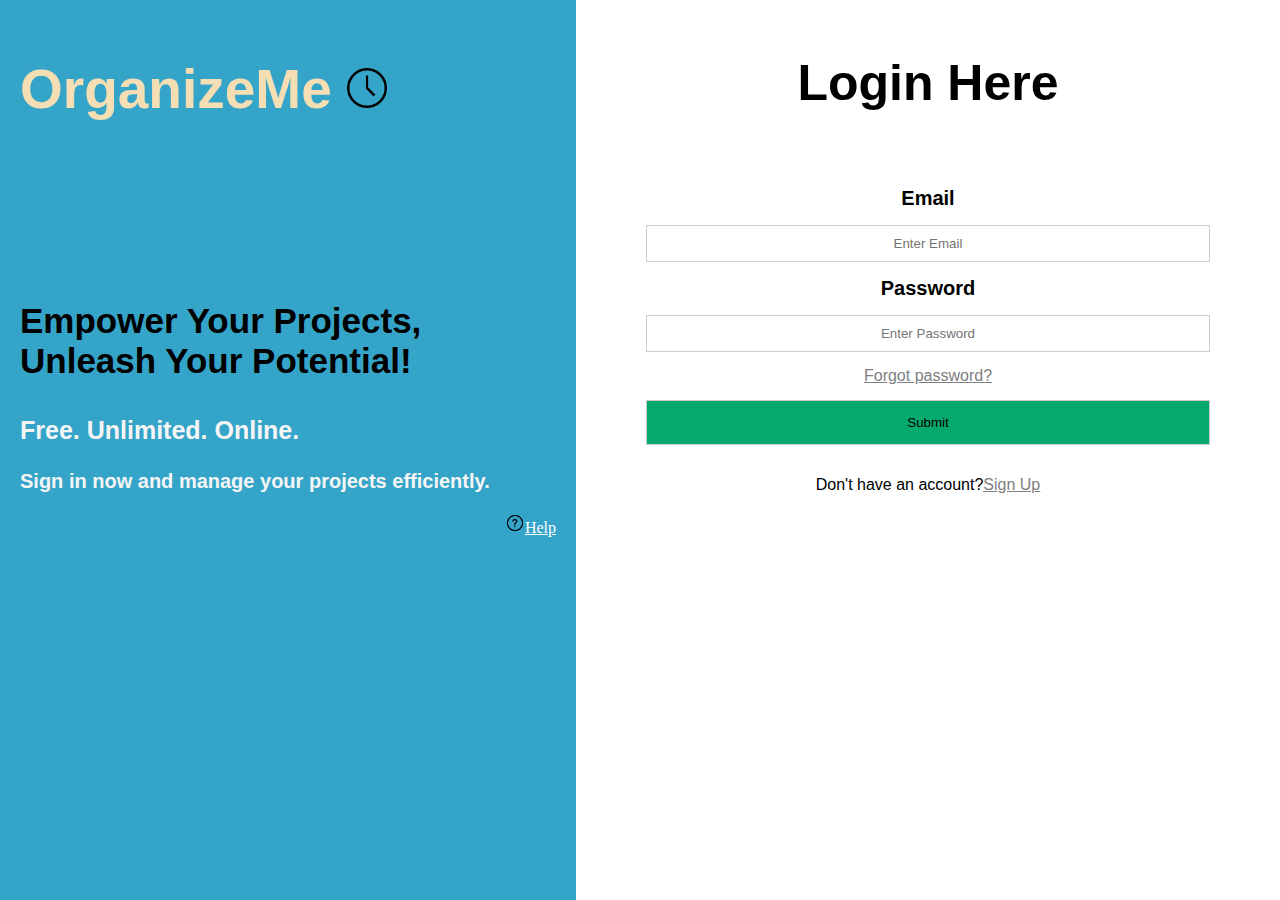
<file: OrganizeMe Frontend/index.html>
<!DOCTYPE html>
<html lang="en">
<head>
    <meta charset="UTF-8">
    <meta name="viewport" content="width=device-width, initial-scale=1.0">
    <link rel="stylesheet" href="style.css">
    <title>Login</title>
</head>
<body>
    <div class="container">
        <div class="left-div">
            <div class="content">
                <h1 id="logo">OrganizeMe <img  src="images/clk.png" style="height: 40px;"> </h1>
                <div ><p id="tagline">Empower Your Projects,<br>Unleash Your Potential!</p>
                <p id="p2">Free. Unlimited. Online.</p>
                <p id="p3">Sign in now and manage your projects efficiently.</p>
                </div>
                <p style="text-align: right;">
                <span><img src="images/help.png" style="height: 20px;"><a href="help.html" style="color: white; font-family: cursive;">Help</a></span>
                </p>
            </div>
        </div><!--Left-Div Ending-->
        <div class="right-div">
            <h1 id="log">Login Here</h1>
            <div id="login-box">
            <form method="post">
                <label for="email"><b>Email</b></label><br>
                <input type="email" name="email" placeholder="Enter Email" /><br>
                <label for="password"><b>Password</b></label><br>
                <input type="password" name="password" placeholder="Enter Password" /><br>
                <span class="psw"><a href="change_password.html">Forgot password?</a></span>
                <input id="button" type="button" name="submit" value="Submit" onclick="location.href='dashboard.html';"/>
                
                <p>Don't have an account?<a href="signup.html">Sign Up</a></p>
            </form>
            
            </div><!--Login-Box Div Ending-->
        
        </div><!--Right-Div Ending-->
    </div><!--Container Div Ending-->
</body>
</html>
</file>
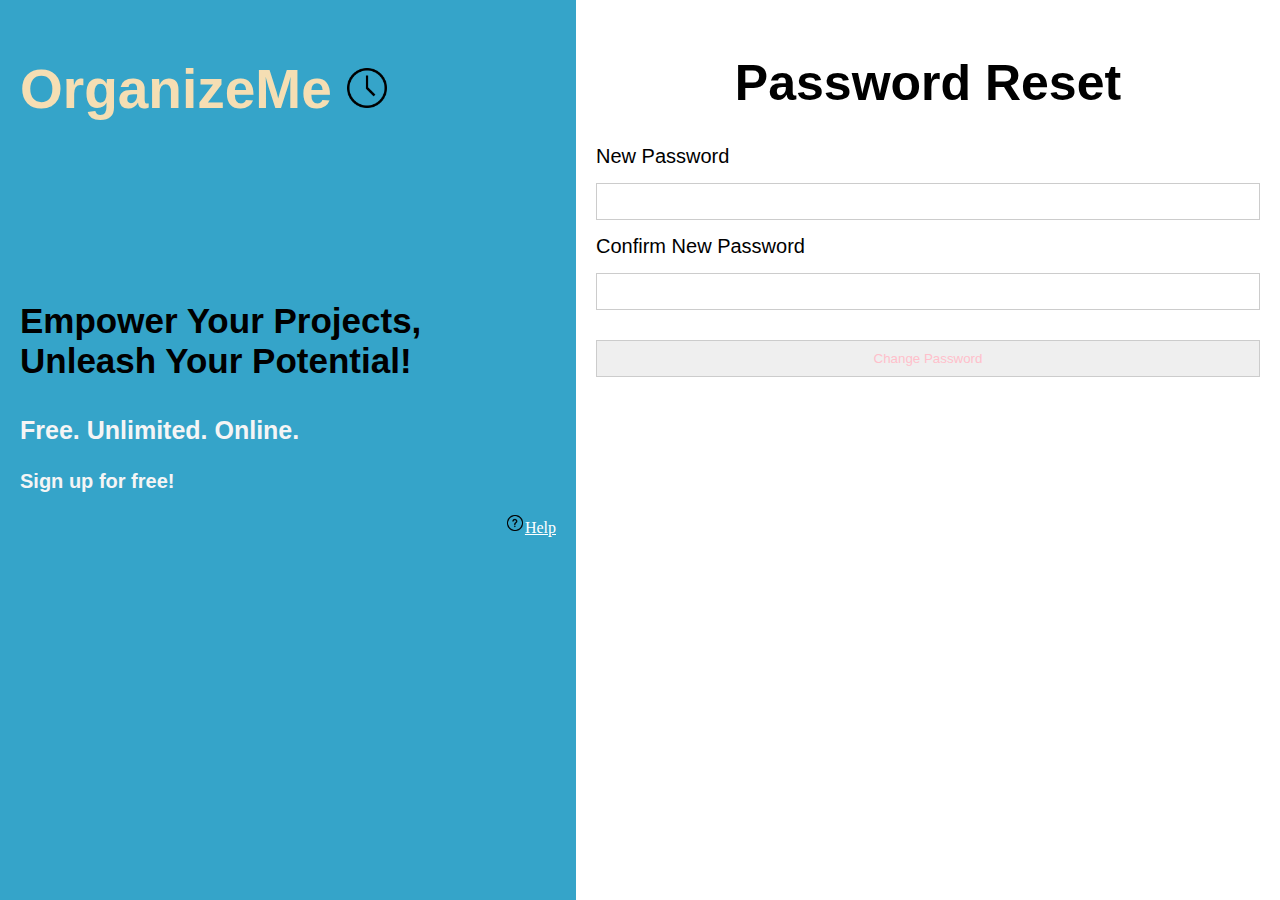
<file: OrganizeMe Frontend/change_password.html>
<html lang="en">
<head>
    <meta charset="UTF-8">
    <meta name="viewport" content="width=device-width, initial-scale=1.0">
    <link rel="stylesheet" href="style.css">
    <title>SignUp</title>
</head>
<body>
    <div class="container">
        <div class="left-div">
            <div class="content">
                <h1 id="logo">OrganizeMe <img  src="images/clk.png" style="height: 40px;"> </h1>
                <div ><p id="tagline">Empower Your Projects,<br>Unleash Your Potential!</p>
                <p id="p2">Free. Unlimited. Online.</p>
                <p id="p3">Sign up for free!</p>
                </div>
                <p style="text-align: right;">
                    <span><img src="images/help.png" style="height: 20px;"><a href="help.html" style="color: white; font-family: cursive;">Help</a></span>
                </p>
                
            </div>
        </div><!--Left-Div Ending-->
        <div class="right-div">
            <h1 id="change_pwd" style="text-align: center;">Password Reset</h1>
            <div id="change-pwd-box">
                <form action="" method="post">
                <input type="hidden" name="email" value="<?php echo $email; ?>">
                        <label for="new_password">New Password</label>
                        <input type="password" name="new_password" required />
                        <br>
                        <label for="confirm_password">Confirm New Password</label>
                        <input type="password" name="confirm_password" required />
                        <br>
                        <input id="button2" type="submit" name="change_password" value="Change Password" style="color:pink;"/>
                    </form>
                    
            </div><!--Signup-box Div Ending-->
        
        </div><!--Right-Div Ending-->
    </div><!--Container Div Ending-->
    
</body>
</html>
</file>
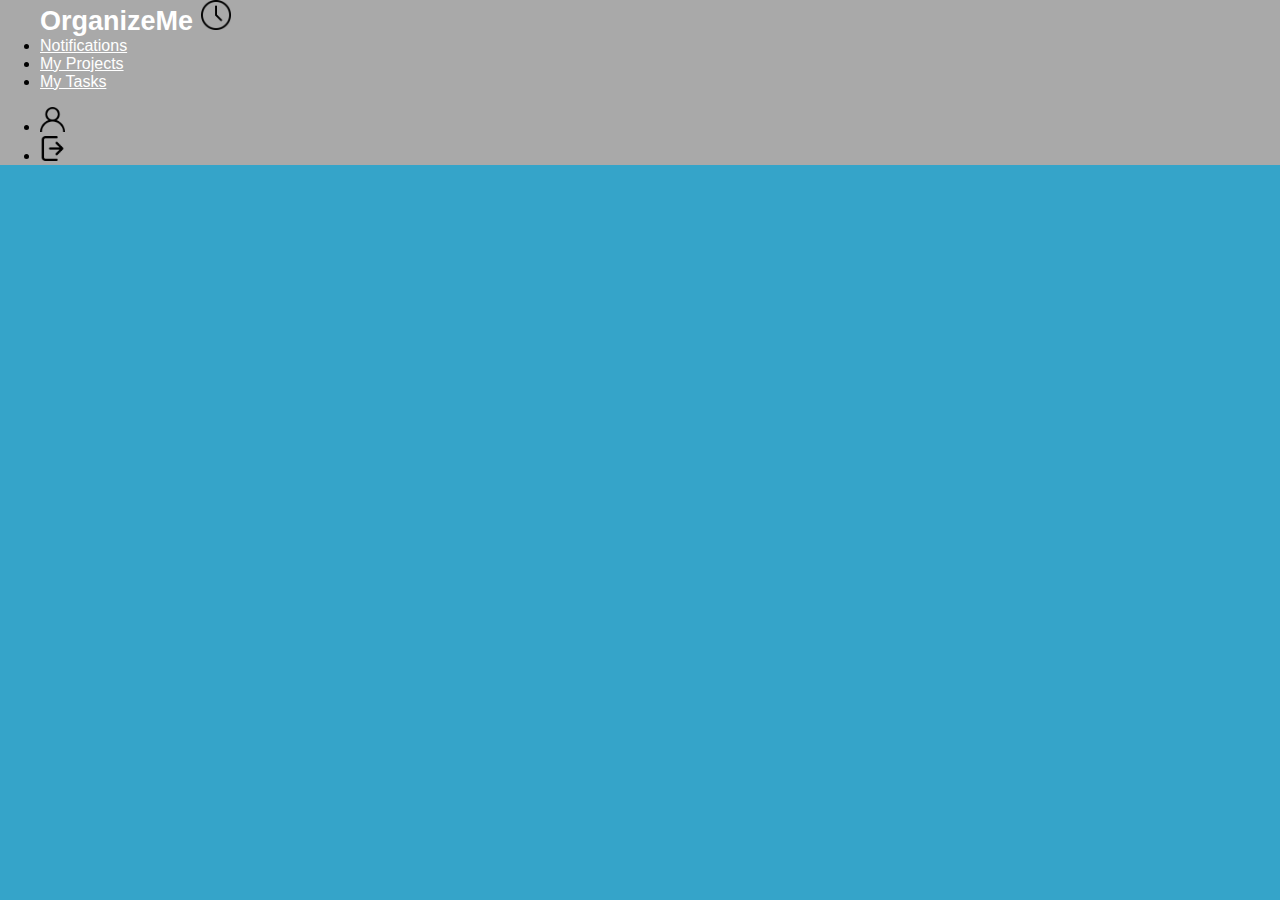
<file: OrganizeMe Frontend/dashboard.html>
<html lang="en">
<head>
    <meta charset="UTF-8">
    <meta name="viewport" content="width=device-width, initial-scale=1.0">
    <link href="https://cdn.jsdelivr.net/npm/bootstrap@5.3.1/dist/css/bootstrap.min.css" rel="stylesheet" integrity="sha384-4bw+/aepP/YC94hEpVNVgiZdgIC5+VKNBQNGCHeKRQN+PtmoHDEXuppvnDJzQIu9" crossorigin="anonymous">
    <script src="https://cdn.jsdelivr.net/npm/bootstrap@5.3.1/dist/js/bootstrap.bundle.min.js" integrity="sha384-HwwvtgBNo3bZJJLYd8oVXjrBZt8cqVSpeBNS5n7C8IVInixGAoxmnlMuBnhbgrkm" crossorigin="anonymous"></script>
    <link rel="stylesheet" href="style.css">
    <title>Document</title>
</head>
<body style="background-color: rgb(53, 164, 201);">
    <!--<img id="bg-image" src="images/bg.jpg">-->
    <nav class="navbar fixed-top" style="background-color: darkgray">
        <div class="container-fluid">
          
            <ul class="nav nav-underline mr-auto">
              <span id="nav-logo" class="navbar-brand mb-0 h1">OrganizeMe <img  id="nav-logoclk" src="images/clk.png"></span>
                <li class="nav-item">
                  <a id="nav-tab1" class="nav-link active" aria-current="page" href="#" >Notifications</a>
                </li>
                <li class="nav-item">
                  <a id="nav-tab2" class="nav-link" href="#" >My Projects</a>
                </li>
                <li class="nav-item">
                  <a id="nav-tab3" class="nav-link" href="#" >My Tasks</a>
                </li>
            </ul>
            <ul class="nav nav-underline ml-auto">
              <li class="nav-item">
                <a id="nav-tab4" class="nav-link"  href="#" ><img id="nav-tab4-icon" src="images/user-icon2.png"></a>
              </li>
              <li class="nav-item">
                  <a id="nav-tab5" class="nav-link" href="index.html" ><img id="nav-tab5-icon" src="images/logout-icon2.png" ></a>
                </li>
            </ul>
        </div>
    
    
    
    
    </nav>

    
</body>
</html>
</file>
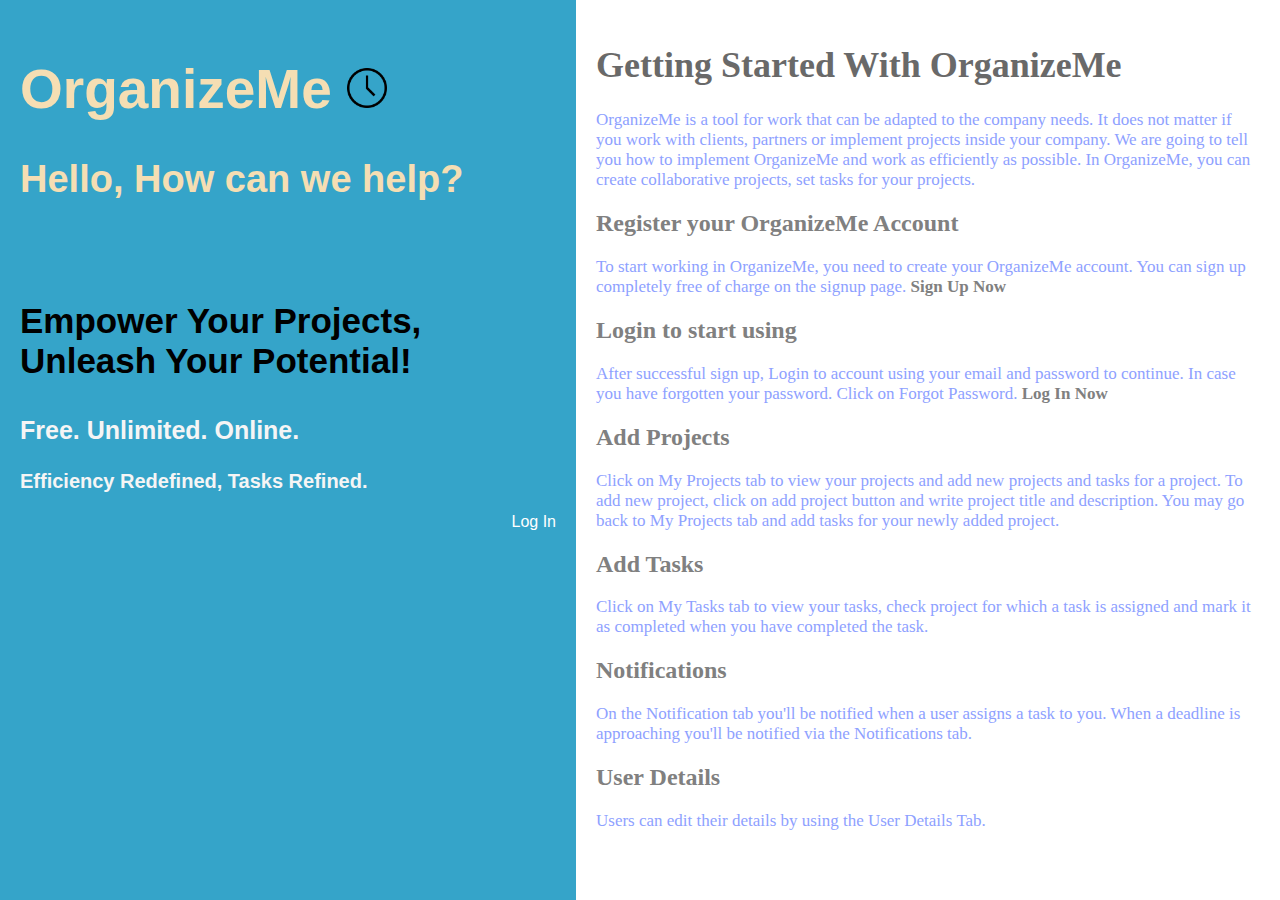
<file: OrganizeMe Frontend/help.html>
<html lang="en">
<head>
    <meta charset="UTF-8">
    <meta name="viewport" content="width=device-width, initial-scale=1.0">
    <link rel="stylesheet" href="style.css">
    <title>Help</title>
</head>
<body>
    <div class="container">
        <div class="left-div">
            <div class="content">
                <h1 id="logo">OrganizeMe <img  src="images/clk.png" style="height: 40px;"> </h1>
                
                <h2 id="helphead">Hello, How can we help?</h2>
                <div ><p id="tagline" style="margin-top: 100px;">Empower Your Projects,<br>Unleash Your Potential!</p>
                <p id="p2">Free. Unlimited. Online.</p>
                <p id="p3">Efficiency Redefined, Tasks Refined.</p>
                </div>
                <p style="text-align: right;">
                    <span><a href="index.html" style="color: white; text-decoration: none;">Log In</a></span>
                    </p>
            </div>
        </div><!--Left-Div Ending-->
        <div class="right-div">
            <div class="content">
                <h1 class="help-h1">Getting Started With OrganizeMe</h1>
                <p class="help-p">OrganizeMe is a tool for work that can be adapted to the company needs. It does not matter if you work with clients, partners or implement projects inside your company. We are going to tell you how to implement OrganizeMe and work as efficiently as possible.
                In OrganizeMe, you can create collaborative projects, set tasks for your projects.</p>
                <h2 class="help-h2">Register your OrganizeMe Account</h2>
                <p class="help-p">To start working in OrganizeMe, you need to create your OrganizeMe account. You can sign up completely free of charge on the signup page.<a href="signup.html" style="text-decoration: none; font-weight: bold;">  Sign Up Now</a>
                </p>
                <h2 class="help-h2">Login to start using</h2>
                <p class="help-p">After successful sign up, Login to account using your email and password to continue. In case you have forgotten your password. Click on Forgot Password.<a href="index.html" style="text-decoration: none; font-weight: bold;">  Log In Now</a></p>
                <h2 class="help-h2">Add Projects</h2>
                <p class="help-p">Click on My Projects tab to view your projects and add new projects and tasks for a project. To add new project, click on add project button and write project title and description. You may go back to My Projects tab and add tasks for your newly added project.</p>
                <h2 class="help-h2">Add Tasks</h2>
                <p class="help-p">Click on My Tasks tab to view your tasks, check project for which a task is assigned and mark it as completed when you have completed the task.</p>
                <h2 class="help-h2">Notifications</h2>
                <p class="help-p">On the Notification tab you'll be notified when a user assigns a task to you. When a deadline is approaching you'll be notified via the Notifications tab.</p>
                <h2 class="help-h2">User Details</h2>
                <p class="help-p">Users can edit their details by using the User Details Tab.</p>
            
            
            
            </div>

        </div>


    </div><!--Container Div Ending-->
    
</body>
</html>
</file>
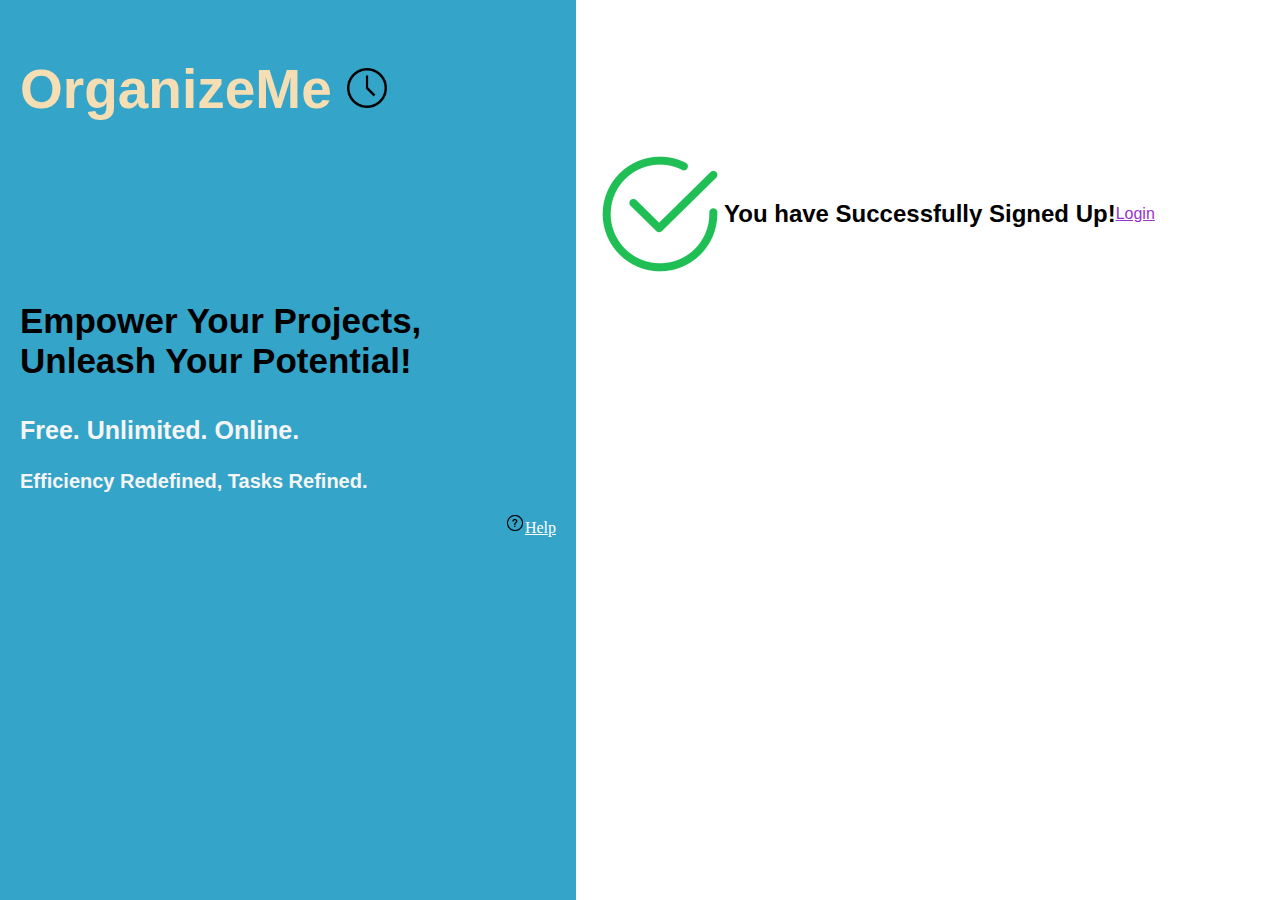
<file: OrganizeMe Frontend/signedup.html>
<html lang="en">
<head>
    <meta charset="UTF-8">
    <meta name="viewport" content="width=device-width, initial-scale=1.0">
    <link rel="stylesheet" href="style.css">
    <title>Document</title>
</head>
<body>
    <div class="container">
        <div class="left-div">
            <div class="content">
                <h1 id="logo">OrganizeMe <img  src="images/clk.png" style="height: 40px;"> </h1>
                <div ><p id="tagline">Empower Your Projects,<br>Unleash Your Potential!</p>
                <p id="p2">Free. Unlimited. Online.</p>
                <p id="p3">Efficiency Redefined, Tasks Refined.</p>
                </div>
                <p style="text-align: right;">
                <span><img src="images/help.png" style="height: 20px;"><a href="help.html" style="color: white; font-family: cursive;">Help</a></span>
                </p>
            </div>
        </div><!--Left-Div Ending-->
        <div class="right-div">
            <div class="content" style="display: flex; align-items: center; align-content: center; margin-top: 130px;">

                <img src="images/done.png">
                <h2>You have Successfully Signed Up!  </h2>
                <a href="index.html" style="color: darkorchid;">Login</a>
            </div>



        </div><!--Right-Div Ending-->
        
    
    
    
    </div><!--Container Div Ending-->
</body>
</html>
</file>
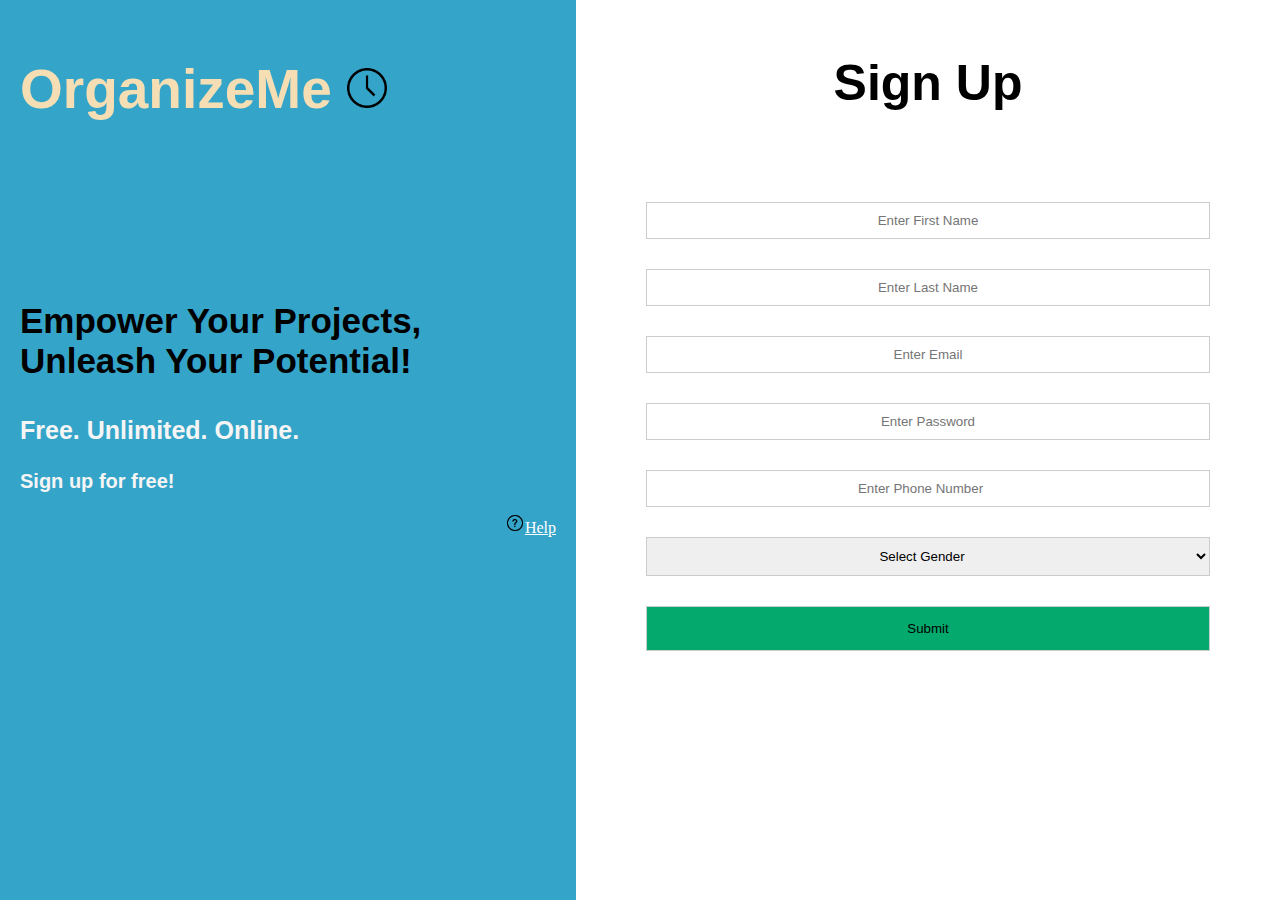
<file: OrganizeMe Frontend/signup.html>
<html lang="en">
<head>
    <meta charset="UTF-8">
    <meta name="viewport" content="width=device-width, initial-scale=1.0">
    <link rel="stylesheet" href="style.css">
    <title>SignUp</title>
</head>
<body>
    <div class="container">
        <div class="left-div">
            <div class="content">
                <h1 id="logo">OrganizeMe <img  src="images/clk.png" style="height: 40px;"> </h1>
                <div ><p id="tagline">Empower Your Projects,<br>Unleash Your Potential!</p>
                <p id="p2">Free. Unlimited. Online.</p>
                <p id="p3">Sign up for free!</p>
                </div>
                <p style="text-align: right;">
                    <span><img src="images/help.png" style="height: 20px;"><a href="help.html" style="color: white; font-family: cursive;">Help</a></span>
                </p>
                
            </div>
        </div><!--Left-Div Ending-->
        <div class="right-div">
            <h1 id="log">Sign Up</h1>
            <div id="signup-box">
                <form action="signedup.php" method="get">
                    <input type="text" name="fname" placeholder="Enter First Name"  required/>
                    <input type="text" name="lname" placeholder="Enter Last Name"  required/>
                    
                    <input type="email" name="email" placeholder="Enter Email"  required/>
                    <input type="password" name="password" placeholder="Enter Password"  required/>
                    
                    <input type="number" name="phno" placeholder="Enter Phone Number"  required/>
                    <select name="gender"  required>
                          <option value="">Select Gender</option>
                          <option value="Female">Female</option>
                          <option value="Male">Male</option>
                    </select>
                    
                    <input id="button1" type="button" name="submit" value="Submit" onclick="location.href='signedup.html';"/>
                </form>
            </div><!--Signup-box Div Ending-->
        
        </div><!--Right-Div Ending-->
    </div><!--Container Div Ending-->
    
</body>
</html>
</file>
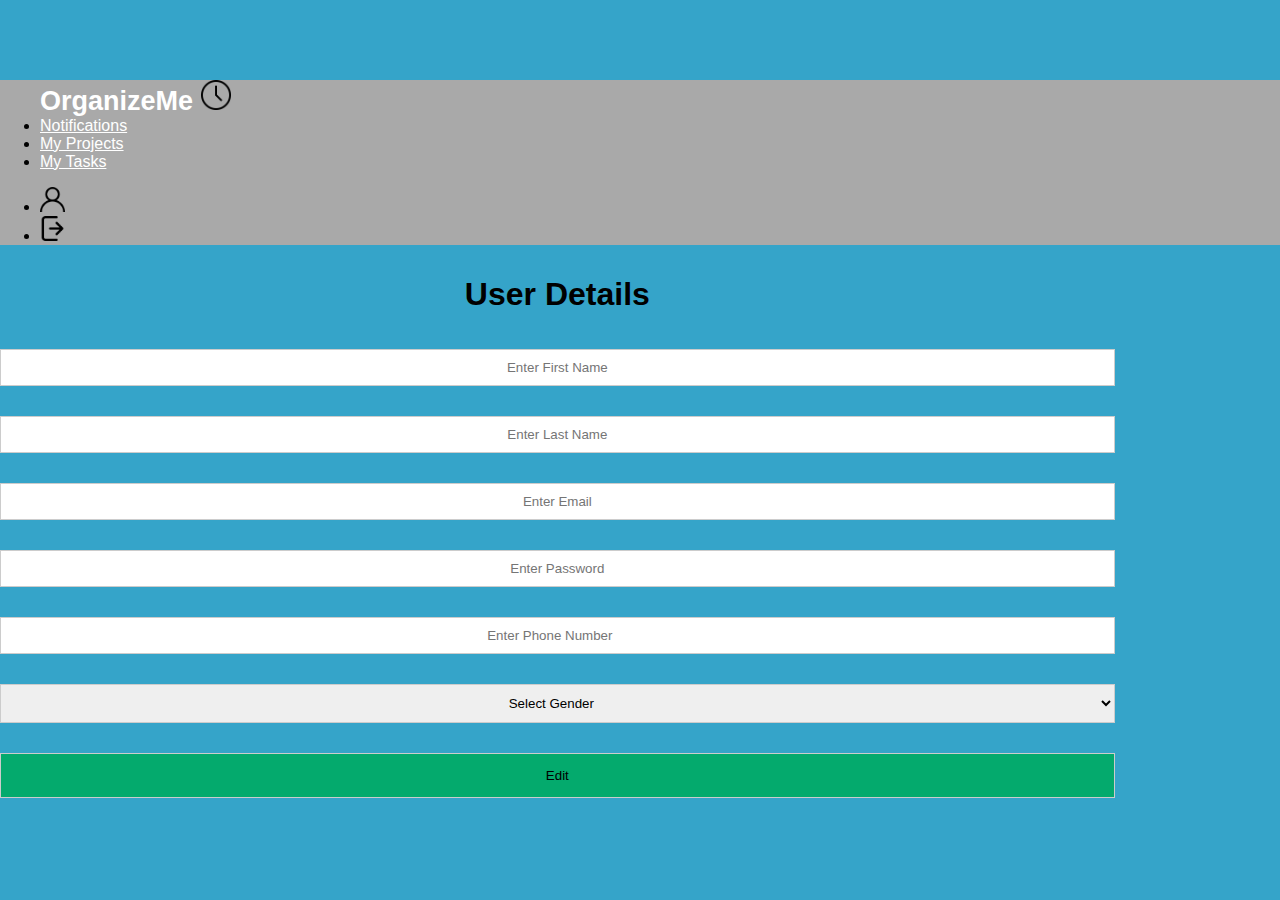
<file: OrganizeMe Frontend/userdetails.html>
<html lang="en">
<head>
    <meta charset="UTF-8">
    <meta name="viewport" content="width=device-width, initial-scale=1.0">
    <link href="https://cdn.jsdelivr.net/npm/bootstrap@5.3.1/dist/css/bootstrap.min.css" rel="stylesheet" integrity="sha384-4bw+/aepP/YC94hEpVNVgiZdgIC5+VKNBQNGCHeKRQN+PtmoHDEXuppvnDJzQIu9" crossorigin="anonymous">
    <script src="https://cdn.jsdelivr.net/npm/bootstrap@5.3.1/dist/js/bootstrap.bundle.min.js" integrity="sha384-HwwvtgBNo3bZJJLYd8oVXjrBZt8cqVSpeBNS5n7C8IVInixGAoxmnlMuBnhbgrkm" crossorigin="anonymous"></script>
    <link rel="stylesheet" href="style.css">
    <title>Document</title>

</head>
    <body style="padding-top: 80px; background-color: rgb(53, 164, 201)" >
        <!--<img id="bg-image" src="images/bg.jpg">-->
        <nav class="navbar fixed-top" style="background-color: darkgray">
            <div class="container-fluid">
              
                <ul class="nav nav-underline mr-auto">
                  <span id="nav-logo" class="navbar-brand mb-0 h1">OrganizeMe <img  id="nav-logoclk" src="images/clk.png"></span>
                    <li class="nav-item">
                      <a id="nav-tab1" class="nav-link active" aria-current="page" href="#" >Notifications</a>
                    </li>
                    <li class="nav-item">
                      <a id="nav-tab2" class="nav-link" href="#" >My Projects</a>
                    </li>
                    <li class="nav-item">
                      <a id="nav-tab3" class="nav-link" href="#" >My Tasks</a>
                    </li>
                </ul>
                <ul class="nav nav-underline ml-auto">
                  <li class="nav-item">
                    <a id="nav-tab4" class="nav-link"  href="#" ><img id="nav-tab4-icon" src="images/user-icon2.png"></a>
                  </li>
                  <li class="nav-item">
                      <a id="nav-tab5" class="nav-link" href="#" ><img id="nav-tab5-icon" src="images/logout-icon2.png" ></a>
                    </li>
                </ul>
            </div>
        </nav>
<!--Edit Successful Thing-->

        <div class="container px-4 text-center">
            <div class="row gx-5">
                <div class="col border border-black border-5 rounded log-box">
                    <div class="p-3">
                    <h1 id="user-head">User Details</h1>
                    <div>
                    <form action="signedup.php" method="get">
                        <input type="text" name="fname" placeholder="Enter First Name"  required/>
                        <input type="text" name="lname" placeholder="Enter Last Name"  required/>
                        <input type="email" name="email" placeholder="Enter Email"  required/>
                        <input type="password" name="password" placeholder="Enter Password"  required/>
                        <input type="number" name="phno" placeholder="Enter Phone Number"  required/>
                        <select name="gender"  required>
                          <option value="">Select Gender</option>
                          <option value="Female">Female</option>
                          <option value="Male">Male</option>
                        </select>
                        <input id="button1" type="submit" name="submit" value="Edit"/>
                    </form>
                    </div>
                    </div>
                </div>
            </div>
        </div>
        

        
</body>
</html>
</file>
<file: OrganizeMe Frontend/style.css>
body {
    margin: 0;
    padding: 0;
    font-family: Arial, sans-serif;
}

.container {
    display: flex;
}
/* Left Size For Display*/
.left-div {
    width: 45%;
    height: 100vh;
    background-color: rgb(53, 164, 201); 
    padding: 20px;
    box-sizing: border-box;
    position: fixed;
    top: 0;
    left: 0;
}
#logo{
    font-size: 55px;
    color: wheat;
}
#tagline{
    margin-top: 180px;
    font-size:35px;
    font-weight: bold;
}
#p2{
    color: whitesmoke;
    font-weight: bold;
    font-size: 25px;
}
#p3{
    color: whitesmoke;
    font-weight: bold;
    font-size: 20px;
}
/* Right Side for Login*/
.right-div {
    width: 55%;
    margin-left: 45%; 
    padding: 20px;
    box-sizing: border-box;
    overflow-y: scroll; 
    height: 100vh;
}
#log{
    color: black;
    font-size: 50px;
    text-align: center;

}
#login-box,#signup-box{
    padding-right: 50px;
    padding-left: 50px;
    margin-top: 75px;
    text-align: center;
}
label{
    font-size: 20px;
}
input[type=email], input[type=password],input[type=submit],input[type=button],input[type=text],input[type=number],select{
    text-align: center;
    width: 100%;
    padding-top: 10px;
    padding-bottom: 10px;
    margin-top: 15px;
    margin-bottom: 15px;
    border: 1px solid #ccc;
    box-sizing: border-box;
}
#button,#button1{
    background-color: #04AA6D;
    padding: 14px 20px;
    cursor: pointer;
}
button:hover {
    opacity: 0.8;
}
a{
    text-align: right;
    color: gray;
}
/*Help Page*/
#helphead{
    font-size: 38px;
    color: wheat;
}
.help-h1{
    color: dimgray;
    font-size: 36px;
    font-family: Georgia, 'Times New Roman', Times, serif;
}
.help-h2{
    color: gray;
    font-family: serif;
}
.help-p{
    color: #8ea1ff;
    font-size: 17px;
    font-family: 'Times New Roman', Times, serif;
}
/*Navbar*/
#nav-logo{
    font-family: Arial, sans-serif;
    font-weight: bold;
    color: white;
    font-size: 27px;
}
#nav-logoclk{
    height: 30px;
}
#nav-tab1,#nav-tab2,#nav-tab3{
    color: white;
}
#nav-tab4,#nav-tab5{
    color: black;
}
#nav-tab4-icon,#nav-tab5-icon{
    height: 25px; width: 25px;
}
/*User Details*/
#user-head{
    text-align: center;
    margin-top: 15px;
}

/*Change Password*/
#change_pwd{
    color: black;
    font-size: 50px;
    text-align: center;

}
</file>
